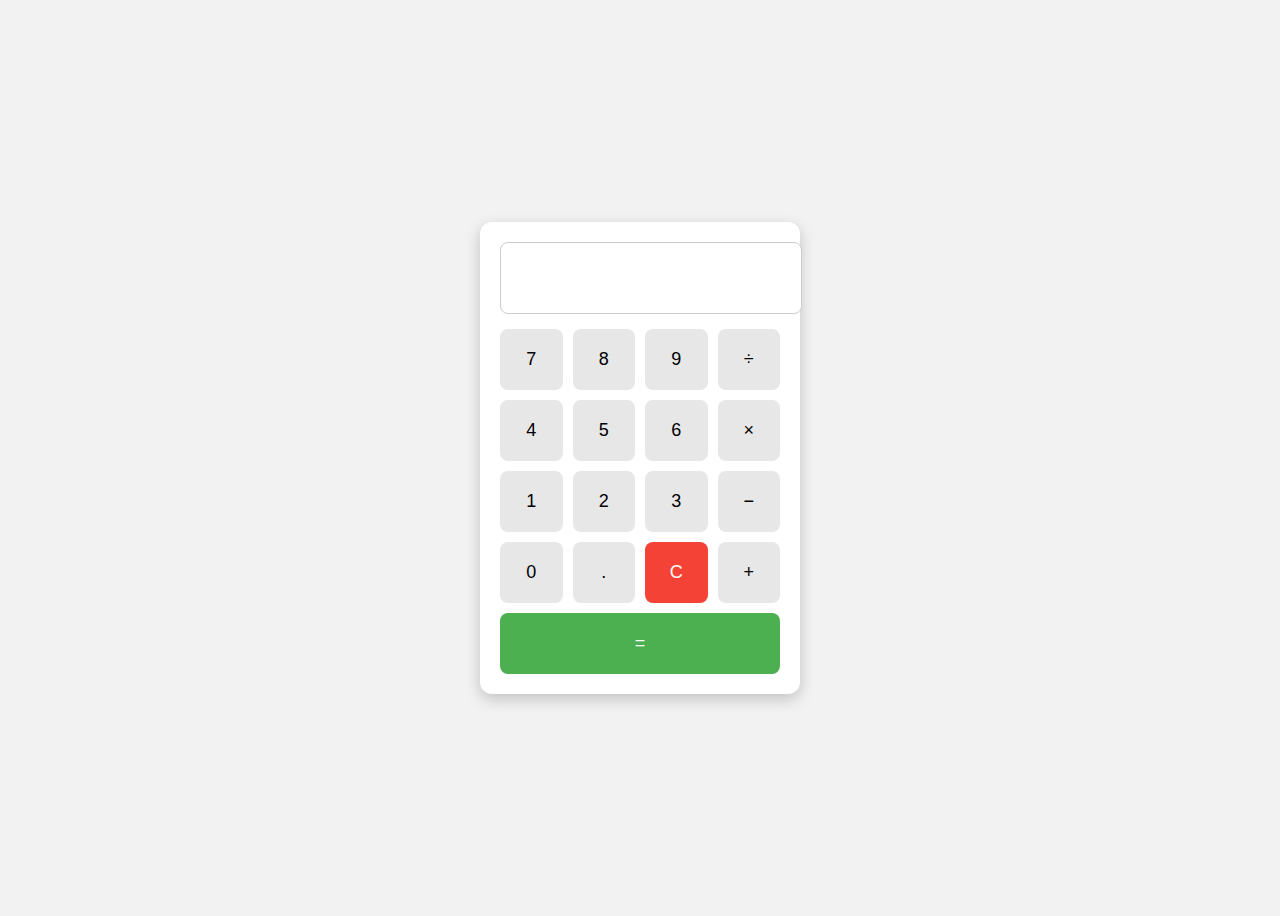
<file: codsoft-calculator-app/index.html>
<!DOCTYPE html>
<html lang="en">
<head>
  <meta charset="UTF-8">
  <title>Simple Calculator</title>
  <link rel="stylesheet" href="style.css">
</head>
<body>
  <div class="calculator">
    <!-- Screen to display input/result -->
    <input type="text" id="display" readonly>

    <!-- Button grid -->
    <div class="buttons">
      <!-- Number and operator buttons -->
      <button data-value="7">7</button>
      <button data-value="8">8</button>
      <button data-value="9">9</button>
      <button data-value="/">÷</button>

      <button data-value="4">4</button>
      <button data-value="5">5</button>
      <button data-value="6">6</button>
      <button data-value="*">×</button>

      <button data-value="1">1</button>
      <button data-value="2">2</button>
      <button data-value="3">3</button>
      <button data-value="-">−</button>

      <button data-value="0">0</button>
      <button data-value=".">.</button>
      <button id="clear">C</button>
      <button data-value="+">+</button>

      <button id="equals">=</button>
    </div>
  </div>
  <script src="script.js"></script>
</body>
</html>
</file>
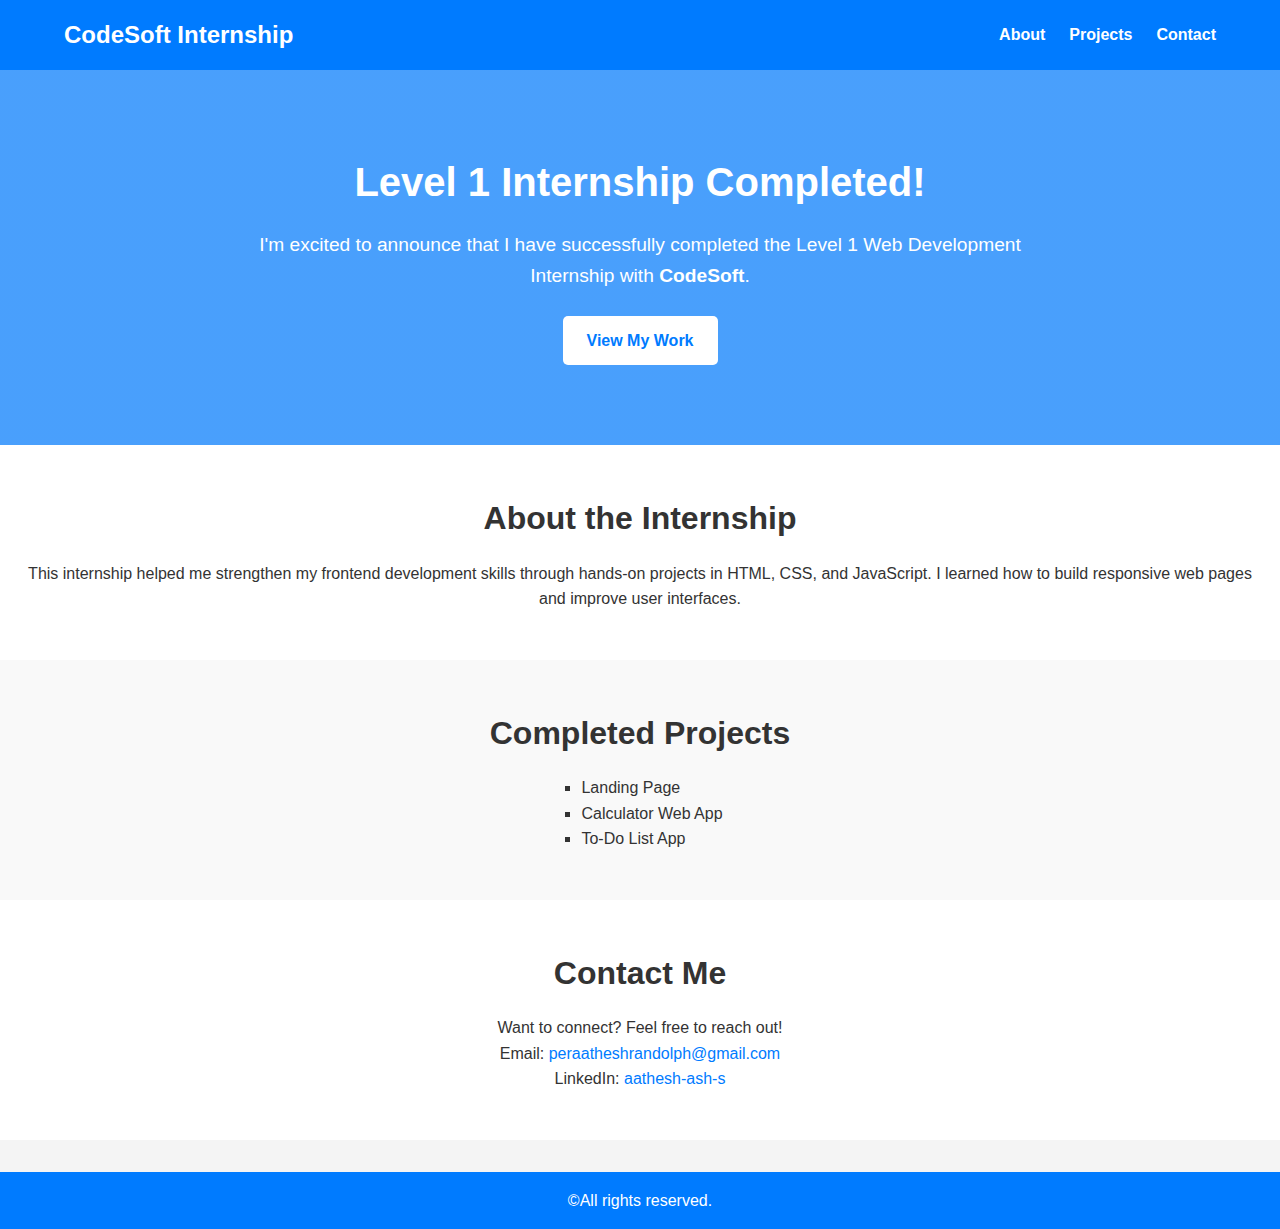
<file: codsoft-landing-page/index.html>
<!DOCTYPE html>
<html lang="en">
<head>
  <meta charset="UTF-8" />
  <meta name="viewport" content="width=device-width, initial-scale=1.0" />
  <title>CodeSoft Internship Completion</title>

  <!-- Link to the external CSS file -->
  <link rel="stylesheet" href="style.css" />
</head>
<body>

  <!-- Header Section with Navigation -->
  <header>
    <nav>
      <div class="logo">CodeSoft Internship</div>
      <ul>
        <li><a href="#about">About</a></li>
        <li><a href="#projects">Projects</a></li>
        <li><a href="#contact">Contact</a></li>
      </ul>
    </nav>
  </header>

  <!-- Hero Section with Highlight Message -->
  <section class="hero">
    <div class="hero-content">
      <h1>Level 1 Internship Completed!</h1>
      <p>
        I'm excited to announce that I have successfully completed the Level 1
        Web Development Internship with <strong>CodeSoft</strong>.
      </p>
      <a href="#projects" class="btn">View My Work</a>
    </div>
  </section>

  <!-- About Section -->
  <section id="about" class="about">
    <h2>About the Internship</h2>
    <p>
      This internship helped me strengthen my frontend development skills
      through hands-on projects in HTML, CSS, and JavaScript. I learned how to
      build responsive web pages and improve user interfaces.
    </p>
  </section>

  <!-- Projects Section -->
  <section id="projects" class="projects">
    <h2>Completed Projects</h2>
    <ul>
      <li>Landing Page</li>
      <li>Calculator Web App</li>
      <li>To-Do List App</li>
    </ul>
  </section>

  <!-- Contact Section -->
  <section id="contact" class="contact">
    <h2>Contact Me</h2>
    <p>Want to connect? Feel free to reach out!</p>
    <p>Email: <a href="mailto:peraatheshrandolph@gmail.com">peraatheshrandolph@gmail.com</a></p>
    <p>
      LinkedIn:
      <a href="https://linkedin.com/in/aathesh-ash-s" target="_blank">
        aathesh-ash-s
      </a>
    </p>
  </section>

  <!-- Footer Section -->
  <footer>
    <p>&copy;All rights reserved.</p>
  </footer>

</body>
</html>
</file>
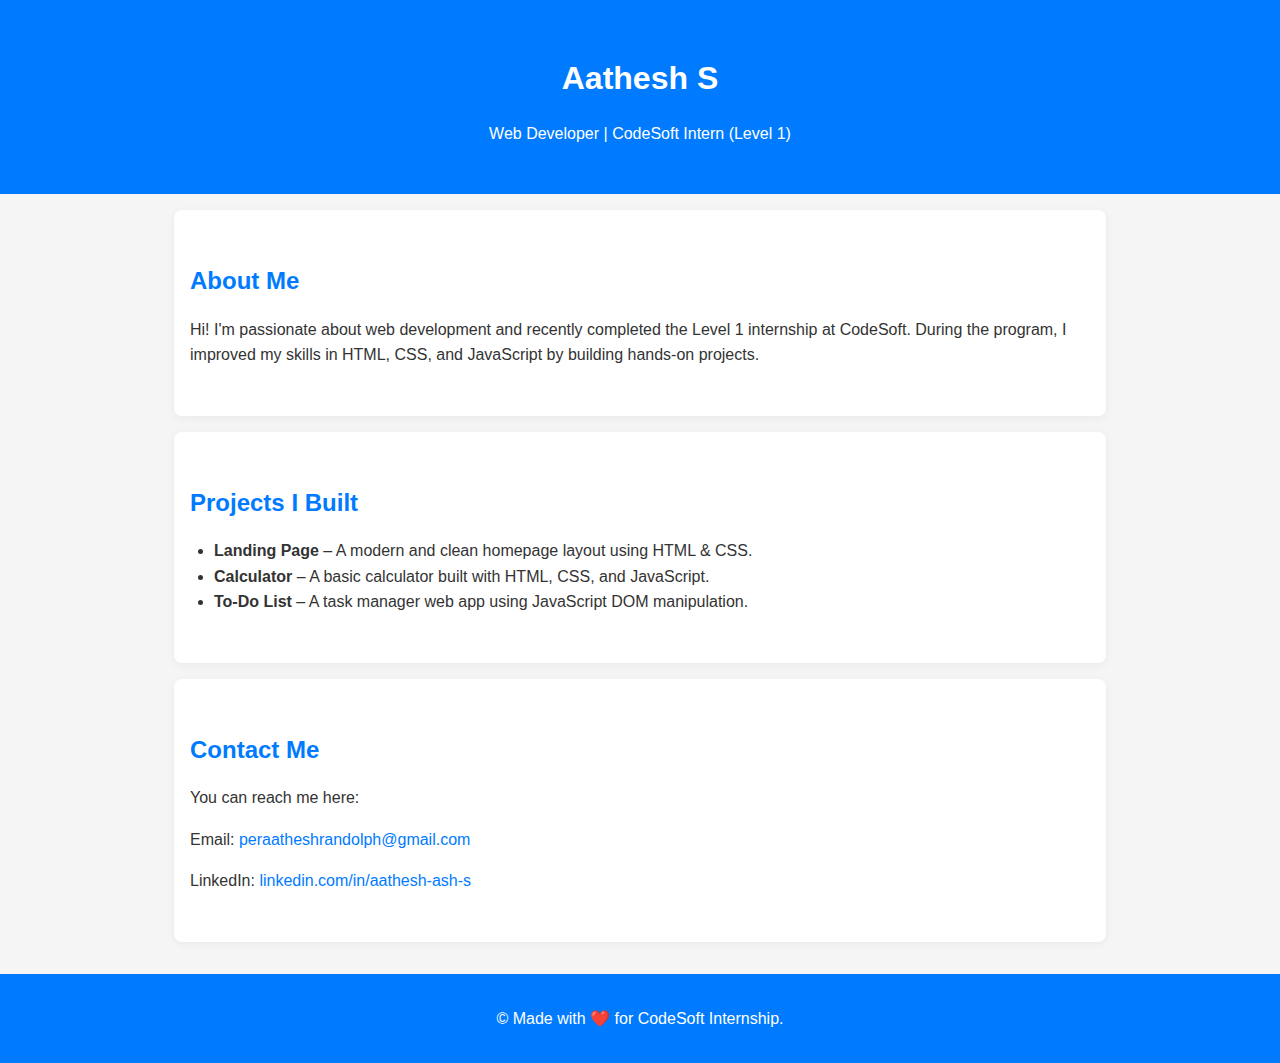
<file: codsoft-portfolio/index.html>
<!DOCTYPE html>
<html lang="en">
<head>
  <meta charset="UTF-8" />
  <meta name="viewport" content="width=device-width, initial-scale=1.0" />
  <title>My CodeSoft Internship Portfolio</title>
  <!-- Link to CSS file -->
  <link rel="stylesheet" href="style.css" />
</head>
<body>

  <!-- Website Header -->
  <header>
    <h1>Aathesh S</h1>
    <p>Web Developer | CodeSoft Intern (Level 1)</p>
  </header>

  <!-- About Section -->
  <section id="about">
    <h2>About Me</h2>
    <p>
      Hi! I'm passionate about web development and recently completed the Level 1 internship at CodeSoft. 
      During the program, I improved my skills in HTML, CSS, and JavaScript by building hands-on projects.
    </p>
  </section>

  <!-- Projects Section -->
  <section id="projects">
    <h2>Projects I Built</h2>
    <ul>
      <li><strong>Landing Page</strong> – A modern and clean homepage layout using HTML & CSS.</li>
      <li><strong>Calculator</strong> – A basic calculator built with HTML, CSS, and JavaScript.</li>
      <li><strong>To-Do List</strong> – A task manager web app using JavaScript DOM manipulation.</li>
    </ul>
  </section>



  <!-- Contact Section -->
  <section id="contact">
    <h2>Contact Me</h2>
    <p>You can reach me here:</p>
    <p>Email: <a href="mailto:peraatheshrandolph@gmail.com">peraatheshrandolph@gmail.com</a></p>
    <p>LinkedIn: <a href="https://linkedin.com/in/aathesh-ash-s" target="_blank">linkedin.com/in/aathesh-ash-s</a></p>
  </section>

  <!-- Footer -->
  <footer>
    <p>&copy; Made with ❤️ for CodeSoft Internship.</p>
  </footer>

</body>
</html>
</file>
<file: codsoft-calculator-app/style.css>
body {
  display: flex;
  justify-content: center;
  align-items: center;
  height: 100vh;
  background: #f2f2f2;
  font-family: sans-serif;
}

.calculator {
  background: #ffffff;
  padding: 20px;
  border-radius: 12px;
  box-shadow: 0 5px 15px rgba(0,0,0,0.2);
  width: 280px;
}

#display {
  width: 100%;
  height: 50px;
  font-size: 24px;
  text-align: right;
  margin-bottom: 15px;
  padding: 10px;
  border: 1px solid #ccc;
  border-radius: 8px;
}

.buttons {
  display: grid;
  grid-template-columns: repeat(4, 1fr);
  gap: 10px;
}

button {
  padding: 20px;
  font-size: 18px;
  border: none;
  border-radius: 8px;
  background-color: #e7e7e7;
  cursor: pointer;
  transition: background-color 0.2s;
}

button:hover {
  background-color: #d0d0d0;
}

button#equals {
  grid-column: span 4;
  background-color: #4CAF50;
  color: white;
}

button#clear {
  background-color: #f44336;
  color: white;
}
</file>
<file: codsoft-portfolio/style.css>
/* Basic Styles for the whole page */
body {
  font-family: Arial, sans-serif;
  background-color: #f5f5f5;
  color: #333;
  line-height: 1.6;
  margin: 0;
}

/* Header Styling */
header {
  background-color: #007BFF;
  color: white;
  text-align: center;
  padding: 2rem 1rem;
}

header h1 {
  margin-bottom: 0.5rem;
}

/* Section Wrapper */
section {
  background-color: white;
  padding: 2rem 1rem;
  max-width: 900px;
  margin: 1rem auto;
  border-radius: 8px;
  box-shadow: 0 2px 10px rgba(0, 0, 0, 0.05);
}

/* Section Titles */
h2 {
  color: #007BFF;
  margin-bottom: 1rem;
}

/* Unordered List for Projects */
ul {
  padding-left: 1.5rem;
}



/* Link Styling */
a {
  color: #007BFF;
  text-decoration: none;
}

a:hover {
  text-decoration: underline;
}

/* Footer Styling */
footer {
  background-color: #007BFF;
  color: white;
  text-align: center;
  padding: 1rem;
  margin-top: 2rem;
}
</file>
<file: codsoft-landing-page/style.css>
/* Basic Reset for All Elements */
* {
  margin: 0;
  padding: 0;
  box-sizing: border-box;
}

/* Body Styling */
body {
  font-family: 'Segoe UI', Tahoma, Geneva, Verdana, sans-serif;
  background-color: #f4f4f4;
  color: #333;
  line-height: 1.6;
}

/* Header and Navigation */
header {
  background-color: #007BFF;
  padding: 1rem 0;
  color: white;
}

nav {
  width: 90%;
  margin: 0 auto;
  display: flex;
  justify-content: space-between;
  align-items: center;
}

.logo {
  font-size: 1.5rem;
  font-weight: bold;
}

nav ul {
  list-style: none;
  display: flex;
}

nav ul li {
  margin-left: 1.5rem;
}

nav ul li a {
  color: white;
  text-decoration: none;
  font-weight: bold;
}

/* Hero Section */
.hero {
  background: linear-gradient(rgba(0, 123, 255, 0.7), rgba(0, 123, 255, 0.7)),
              url('https://images.unsplash.com/photo-1508780709619-79562169bc64') no-repeat center center/cover;
  color: white;
  text-align: center;
  padding: 5rem 1rem;
}

.hero-content {
  max-width: 800px;
  margin: 0 auto;
}

.hero-content h1 {
  font-size: 2.5rem;
  margin-bottom: 1rem;
}

.hero-content p {
  font-size: 1.2rem;
}

/* Button Styling */
.btn {
  display: inline-block;
  margin-top: 1.5rem;
  padding: 0.75rem 1.5rem;
  background-color: white;
  color: #007BFF;
  text-decoration: none;
  font-weight: bold;
  border-radius: 5px;
  transition: background-color 0.3s ease;
}

.btn:hover {
  background-color: #e0e0e0;
}

/* About Section */
.about {
  padding: 3rem 1rem;
  background-color: white;
  text-align: center;
}

.about h2 {
  font-size: 2rem;
  margin-bottom: 1rem;
}

/* Projects Section */
.projects {
  padding: 3rem 1rem;
  text-align: center;
  background-color: #f9f9f9;
}

.projects h2 {
  font-size: 2rem;
  margin-bottom: 1rem;
}

.projects ul {
  list-style-type: square;
  padding-left: 1.5rem;
  text-align: left;
  display: inline-block;
}

/* Contact Section */
.contact {
  padding: 3rem 1rem;
  text-align: center;
  background-color: white;
}

.contact h2 {
  font-size: 2rem;
  margin-bottom: 1rem;
}

.contact a {
  color: #007BFF;
  text-decoration: none;
}

.contact a:hover {
  text-decoration: underline;
}

/* Footer */
footer {
  background-color: #007BFF;
  color: white;
  text-align: center;
  padding: 1rem 0;
  margin-top: 2rem;
}
</file>
